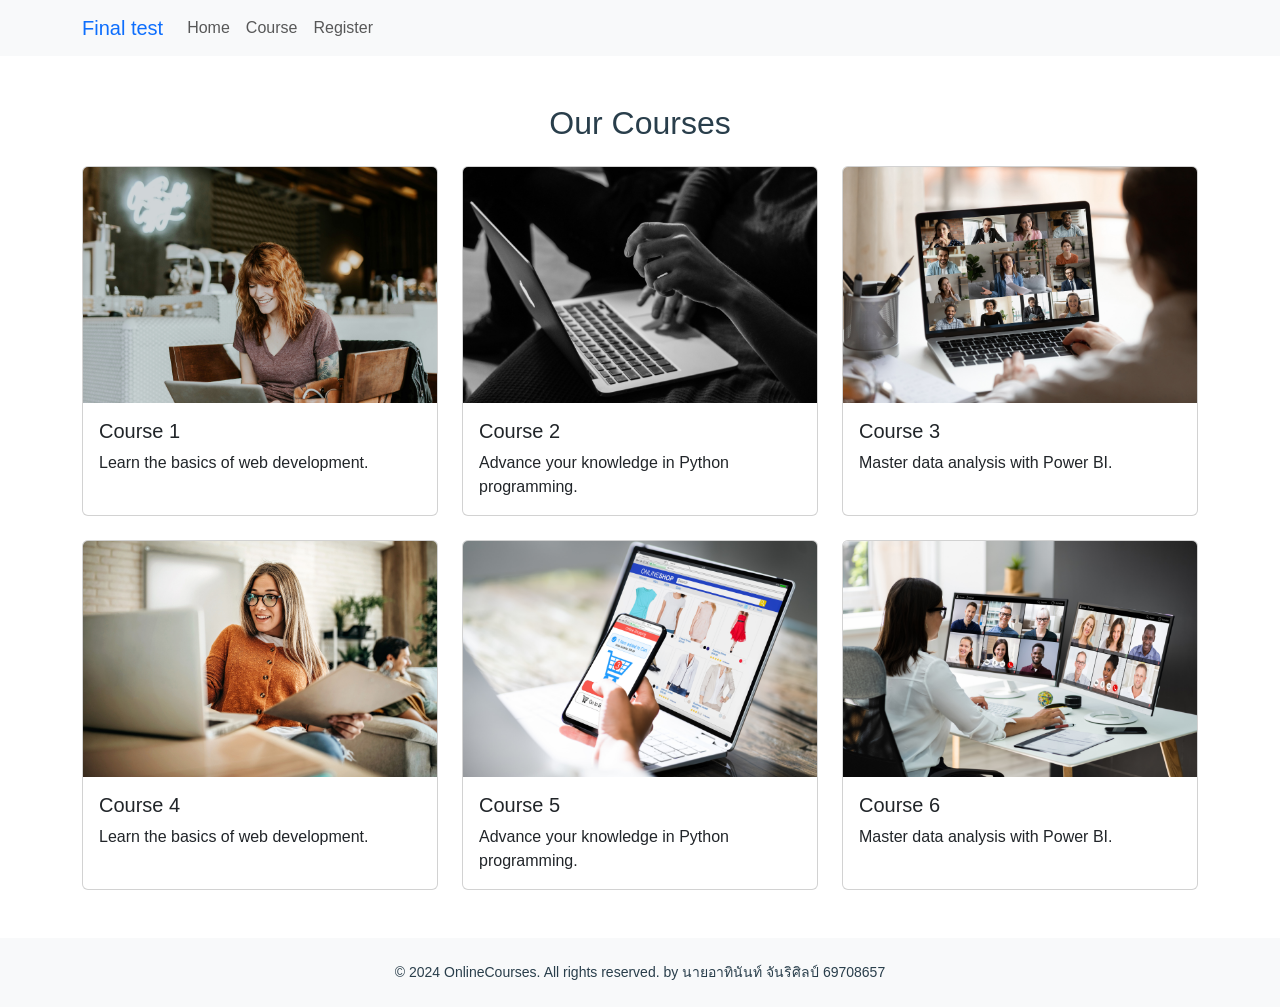
<file: Course.html>
<!DOCTYPE html>
<html lang="th">
<head>
  <meta charset="UTF-8">
  <meta name="viewport" content="width=device-width, initial-scale=1.0">
  <title>Course | Code Corse SPU</title>
  <link href="https://cdn.jsdelivr.net/npm/bootstrap@5.3.3/dist/css/bootstrap.min.css" rel="stylesheet">
  <link href="style.css" rel="stylesheet">
</head>
<body>
  
  <div id="menu"></div>
  <main class="container py-5">
    <h1 class="text-center h2 mb-4">Our Courses</h1>
    <div class="row g-4">
      
      <div class="col-12 col-sm-6 col-md-4">
        <div class="card h-100">
          <img src="images/c1.png" class="card-img-top" alt="ผู้เรียนใช้โน้ตบุ๊กเรียนออนไลน์">
          <div class="card-body">
            <h3 class="card-title h5">Course 1</h3>
            <p class="card-text">Learn the basics of web development.</p>
          </div>
        </div>
      </div>
      
      <div class="col-12 col-sm-6 col-md-4">
        <div class="card h-100">
          <img src="images/c2.png" class="card-img-top" alt="ฝึกเขียนโปรแกรมบนโน้ตบุ๊ก">
          <div class="card-body">
            <h3 class="card-title h5">Course 2</h3>
            <p class="card-text">Advance your knowledge in Python programming.</p>
          </div>
        </div>
      </div>
      
      <div class="col-12 col-sm-6 col-md-4">
        <div class="card h-100">
          <img src="images/c3.png" class="card-img-top" alt="เรียนผ่านวิดีโอออนไลน์">
          <div class="card-body">
            <h3 class="card-title h5">Course 3</h3>
            <p class="card-text">Master data analysis with Power BI.</p>
          </div>
        </div>
      </div>
      
      <div class="col-12 col-sm-6 col-md-4">
        <div class="card h-100">
          <img src="images/c4.png" class="card-img-top" alt="ผู้เรียนอ่านเอกสารหน้าคอมพิวเตอร์">
          <div class="card-body">
            <h3 class="card-title h5">Course 4</h3>
            <p class="card-text">Learn the basics of web development.</p>
          </div>
        </div>
      </div>
      
      <div class="col-12 col-sm-6 col-md-4">
        <div class="card h-100">
          <img src="images/c5.png" class="card-img-top" alt="ศึกษาการใช้งานเว็บไซต์บนมือถือ">
          <div class="card-body">
            <h3 class="card-title h5">Course 5</h3>
            <p class="card-text">Advance your knowledge in Python programming.</p>
          </div>
        </div>
      </div>
      
      <div class="col-12 col-sm-6 col-md-4">
        <div class="card h-100">
          <img src="images/c6.png" class="card-img-top" alt="เข้าร่วมชั้นเรียนออนไลน์">
          <div class="card-body">
            <h3 class="card-title h5">Course 6</h3>
            <p class="card-text">Master data analysis with Power BI.</p>
          </div>
        </div>
      </div>
    </div>
  </main>
  <footer>
    &copy; 2024 OnlineCourses. All rights reserved. by นายอาทินันท์ จันริศิลป์ 69708657
  </footer>
  <script src="https://cdn.jsdelivr.net/npm/bootstrap@5.3.3/dist/js/bootstrap.bundle.min.js"></script>
  <script src="script.js"></script>
</body>
</html>
</file>
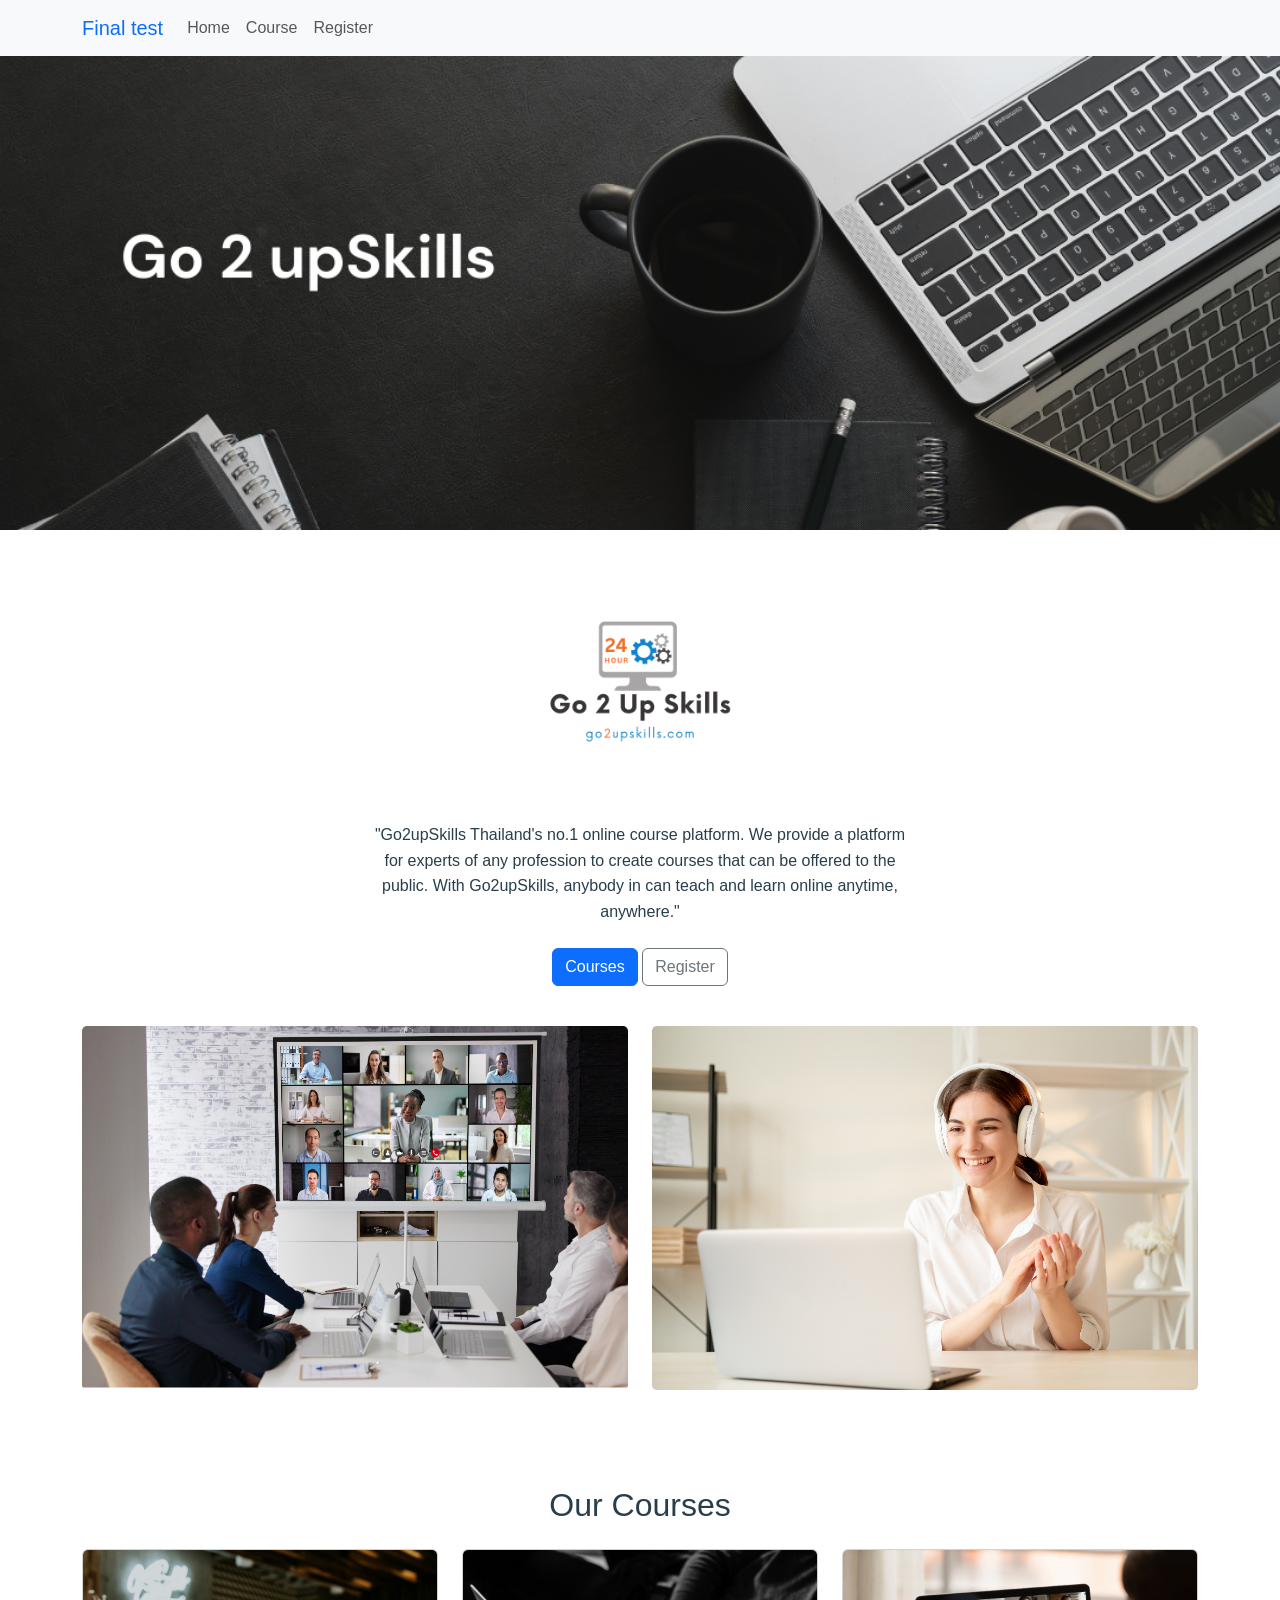
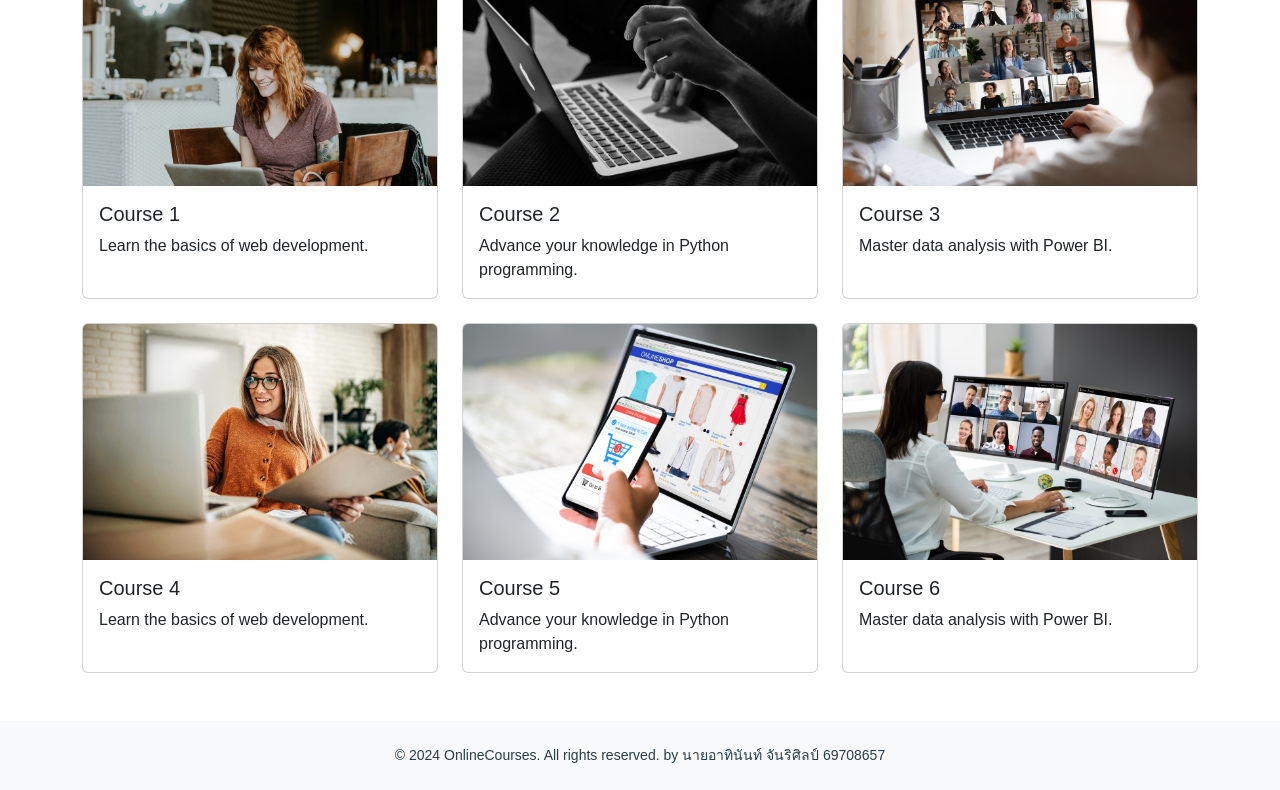
<file: Home.html>
<!DOCTYPE html>
<html lang="th">
<head>
  <meta charset="UTF-8">
  <meta name="viewport" content="width=device-width, initial-scale=1.0">
  <title>Home | Go2upSkills</title>
  <link href="https://cdn.jsdelivr.net/npm/bootstrap@5.3.3/dist/css/bootstrap.min.css" rel="stylesheet">
  <link href="style.css" rel="stylesheet">
</head>
<body>
  
  <div id="menu"></div>
  <main>
    <img src="images/banner.png" class="banner" alt="Go 2 upSkills ภาพโปรโมทคอร์สออนไลน์">
    <section class="container text-center py-5">
      <h1 class="visually-hidden">Go2upSkills Online Courses</h1>
      <img src="images/logo1.png" class="logo mb-4" alt="Go 2 Up Skills">
      <p class="intro mb-4">"Go2upSkills Thailand's no.1 online course platform. We provide a platform for experts of any profession to create courses that can be offered to the public. With Go2upSkills, anybody in can teach and learn online anytime, anywhere."</p>
      <a href="Course.html" class="btn btn-primary">Courses</a>
      <a href="Register.html" class="btn btn-outline-secondary">Register</a>
      <div class="row g-4 mt-3">
        <div class="col-12 col-md-6">
          <img src="images/c7.png" class="learning-image" alt="การเรียนออนไลน์ร่วมกัน">
        </div>
        <div class="col-12 col-md-6">
          <img src="images/c8.png" class="learning-image" alt="เรียนออนไลน์จากที่บ้าน">
        </div>
      </div>
    </section>
    
    <div id="menu"></div>
  <main class="container py-5">
    <h1 class="text-center h2 mb-4">Our Courses</h1>
    <div class="row g-4">
      
      <div class="col-12 col-sm-6 col-md-4">
        <div class="card h-100">
          <img src="images/c1.png" class="card-img-top" alt="ผู้เรียนใช้โน้ตบุ๊กเรียนออนไลน์">
          <div class="card-body">
            <h3 class="card-title h5">Course 1</h3>
            <p class="card-text">Learn the basics of web development.</p>
          </div>
        </div>
      </div>
      
      <div class="col-12 col-sm-6 col-md-4">
        <div class="card h-100">
          <img src="images/c2.png" class="card-img-top" alt="ฝึกเขียนโปรแกรมบนโน้ตบุ๊ก">
          <div class="card-body">
            <h3 class="card-title h5">Course 2</h3>
            <p class="card-text">Advance your knowledge in Python programming.</p>
          </div>
        </div>
      </div>
      
      <div class="col-12 col-sm-6 col-md-4">
        <div class="card h-100">
          <img src="images/c3.png" class="card-img-top" alt="เรียนผ่านวิดีโอออนไลน์">
          <div class="card-body">
            <h3 class="card-title h5">Course 3</h3>
            <p class="card-text">Master data analysis with Power BI.</p>
          </div>
        </div>
      </div>
      
      <div class="col-12 col-sm-6 col-md-4">
        <div class="card h-100">
          <img src="images/c4.png" class="card-img-top" alt="ผู้เรียนอ่านเอกสารหน้าคอมพิวเตอร์">
          <div class="card-body">
            <h3 class="card-title h5">Course 4</h3>
            <p class="card-text">Learn the basics of web development.</p>
          </div>
        </div>
      </div>
      
      <div class="col-12 col-sm-6 col-md-4">
        <div class="card h-100">
          <img src="images/c5.png" class="card-img-top" alt="ศึกษาการใช้งานเว็บไซต์บนมือถือ">
          <div class="card-body">
            <h3 class="card-title h5">Course 5</h3>
            <p class="card-text">Advance your knowledge in Python programming.</p>
          </div>
        </div>
      </div>
      
      <div class="col-12 col-sm-6 col-md-4">
        <div class="card h-100">
          <img src="images/c6.png" class="card-img-top" alt="เข้าร่วมชั้นเรียนออนไลน์">
          <div class="card-body">
            <h3 class="card-title h5">Course 6</h3>
            <p class="card-text">Master data analysis with Power BI.</p>
          </div>
        </div>
      </div>
    </div>
    

    </section>
  </main>
  <footer>
    &copy; 2024 OnlineCourses. All rights reserved. by นายอาทินันท์ จันริศิลป์ 69708657
  </footer>
  <script src="https://cdn.jsdelivr.net/npm/bootstrap@5.3.3/dist/js/bootstrap.bundle.min.js"></script>
  <script src="script.js"></script>
</body>
</html>
</file>
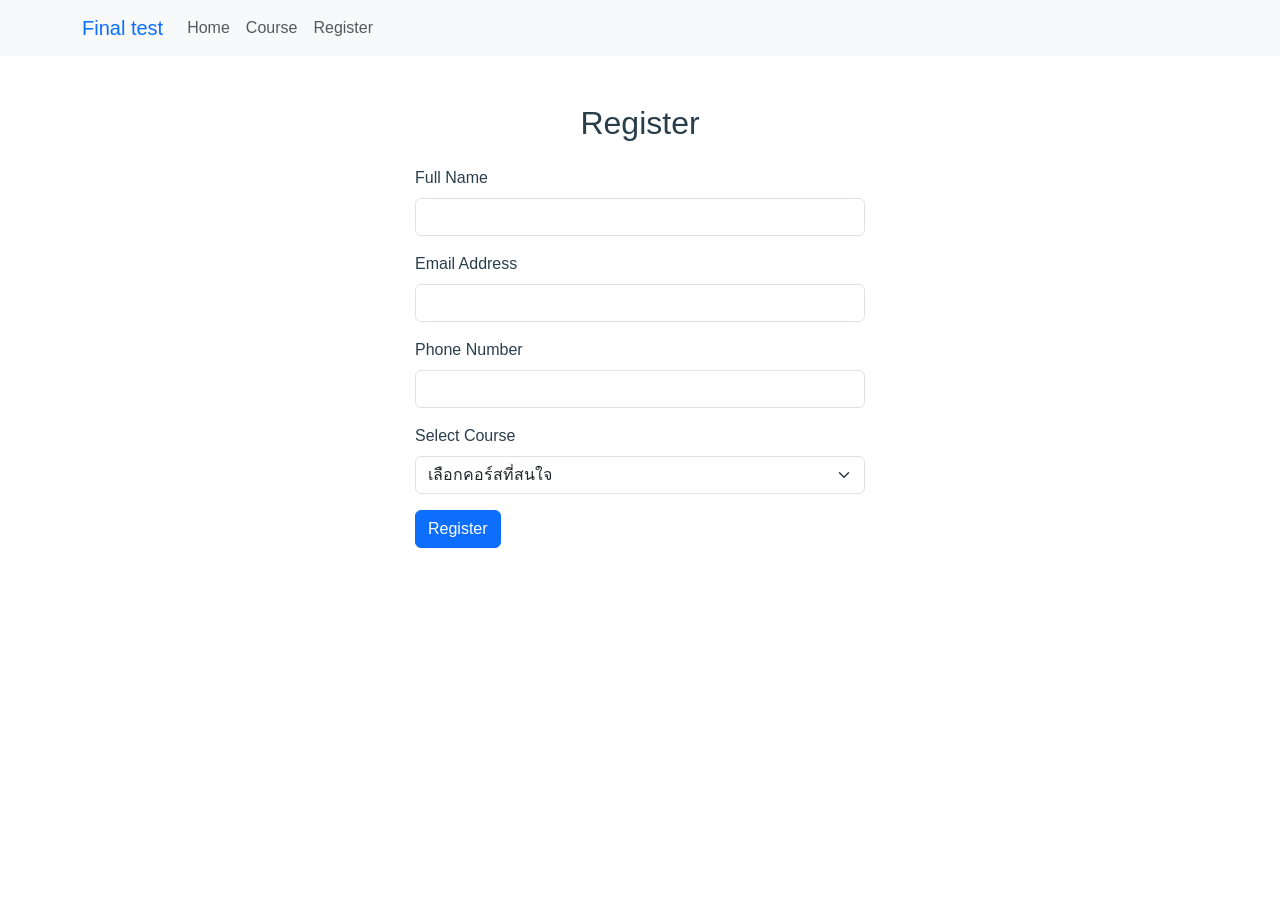
<file: Register.html>
<!DOCTYPE html>
<html lang="th">
<head>
  <meta charset="UTF-8">
  <meta name="viewport" content="width=device-width, initial-scale=1.0">
  <title>Register | Go2upSkills</title>
  <link href="https://cdn.jsdelivr.net/npm/bootstrap@5.3.3/dist/css/bootstrap.min.css" rel="stylesheet">
  <link href="style.css" rel="stylesheet">
</head>
<body>
  
  <div id="menu"></div>
  <main class="container py-5">
    <div class="register-box">
      <h1 class="text-center h2 mb-4">Register</h1>
      <form id="registerForm">
        <div class="mb-3">
          <label for="fullName" class="form-label">Full Name</label>
          <input type="text" class="form-control" id="fullName" name="fullName" autocomplete="name" required>
        </div>
        <div class="mb-3">
          <label for="email" class="form-label">Email Address</label>
          <input type="email" class="form-control" id="email" name="email" autocomplete="email" required>
        </div>
        <div class="mb-3">
          <label for="phone" class="form-label">Phone Number</label>
          <input type="tel" class="form-control" id="phone" name="phone" autocomplete="tel" required>
        </div>
        <div class="mb-3">
          <label for="course" class="form-label">Select Course</label>
          <select class="form-select" id="course" name="course" required>
            <option value="">เลือกคอร์สที่สนใจ</option>
            <option value="Course 1">Course 1</option>
            <option value="Course 2">Course 2</option>
            <option value="Course 3">Course 3</option>
            <option value="Course 4">Course 4</option>
            <option value="Course 5">Course 5</option>
            <option value="Course 6">Course 6</option>
          </select>
        </div>
        <button type="submit" class="btn btn-primary">Register</button>
      </form>
      <p id="message" class="mt-3" role="status" aria-live="polite"></p>
    </div>
  </main>
  <script src="https://cdn.jsdelivr.net/npm/bootstrap@5.3.3/dist/js/bootstrap.bundle.min.js"></script>
  <script src="script.js"></script>
</body>
</html>
</file>
<file: style.css>
body {
  font-family: Arial, sans-serif;
  color: #293e4b;
  background-color: white;
}

.banner {
  width: 100%;
  height: auto;
  display: block;
}

.logo {
  width: 220px;
  max-width: 100%;
}

.intro {
  max-width: 540px;
  margin: auto;
  line-height: 1.6;
}

.learning-image {
  width: 100%;
  border-radius: 5px;
}

.card-img-top {
  width: 100%;
  aspect-ratio: 3 / 2;
  object-fit: cover;
}

.card {
  color: #212529;
}

.register-box {
  max-width: 450px;
  margin: auto;
}

footer {
  background-color: #f8f9fa;
  text-align: center;
  padding: 24px 12px;
  font-size: 14px;
}
</file>
